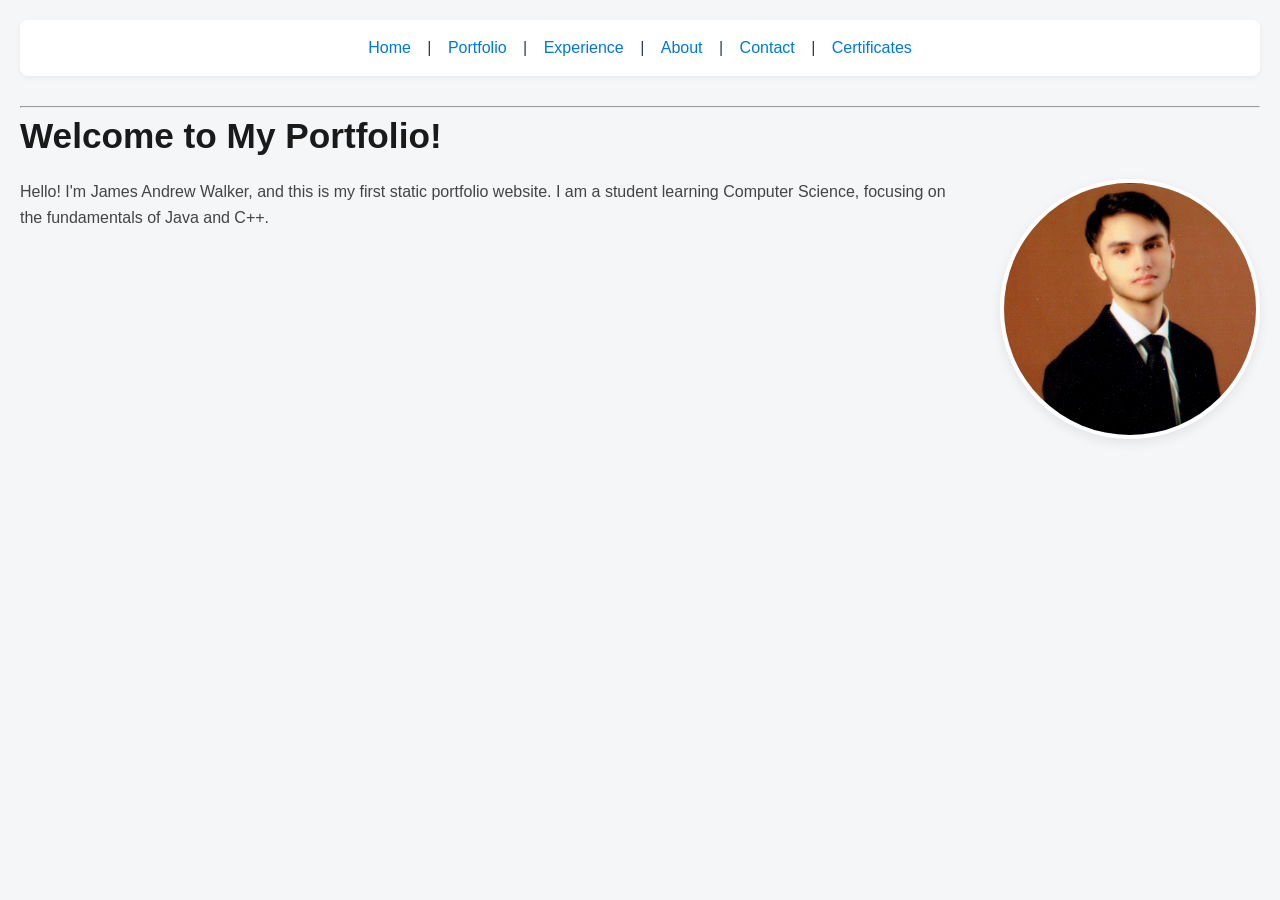
<file: index.html>
<!DOCTYPE html>
<html lang="en">
<head>
<title>My Portfolio - Home</title>
<link rel="stylesheet" href="style.css">
</head>
<body>
<nav>
<a href="index.html">Home</a> |
<a href="portfolio.html">Portfolio</a> |
<a href="experience.html">Experience</a> |
<a href="about.html">About</a> |
<a href="contact.html">Contact</a> |
<a href="certificates.html">Certificates</a>

</nav>
<hr> <h1>Welcome to My Portfolio!</h1>
<img src="assets/p.png" alt="Profile Picture" class="profile-pic"
     style="width:260px; height:260px; object-fit:cover;">

<p>
Hello! I'm James Andrew Walker, and this is my first static portfolio
website. I am a student learning Computer Science, focusing on the fundamentals of
Java and C++.
</p>
</body>
</html>
<!--Updated on Nov 15 2025 for Git activity-->
</file>
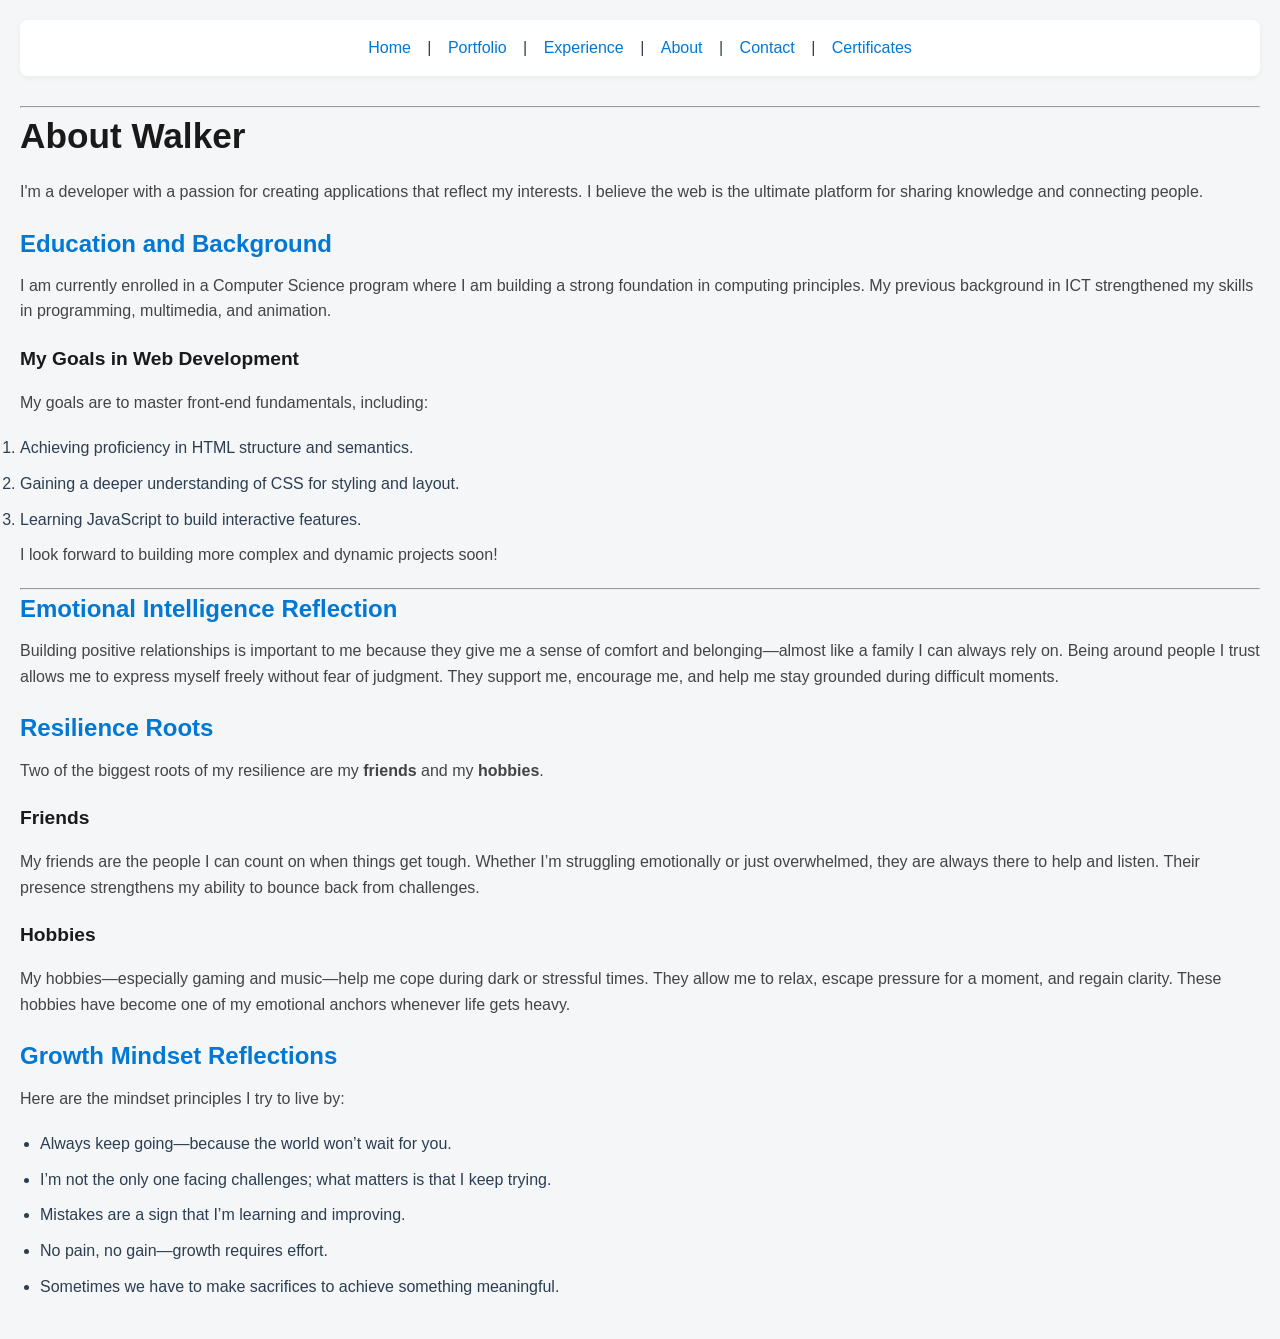
<file: about.html>
<!DOCTYPE html>
<html lang="en">
<head>
<title>My Portfolio - About Me</title>
<link rel="stylesheet" href="style.css">
</head>
<body>

<nav>
<a href="index.html">Home</a> |
<a href="portfolio.html">Portfolio</a> |
<a href="experience.html">Experience</a> |
<a href="about.html">About</a> |
<a href="contact.html">Contact</a> |
<a href="certificates.html">Certificates</a>

</nav>

<hr>

<h1>About Walker</h1>

<p>
I'm a developer with a passion for creating applications that reflect my interests.
I believe the web is the ultimate platform for sharing knowledge and connecting
people.
</p>

<h2>Education and Background</h2>
<p>
I am currently enrolled in a Computer Science program where I am building a strong
foundation in computing principles. My previous background in ICT strengthened my
skills in programming, multimedia, and animation.
</p>

<h3>My Goals in Web Development</h3>
<p>My goals are to master front-end fundamentals, including:</p>
<ol>
<li>Achieving proficiency in HTML structure and semantics.</li>
<li>Gaining a deeper understanding of CSS for styling and layout.</li>
<li>Learning JavaScript to build interactive features.</li>
</ol>
<p>I look forward to building more complex and dynamic projects soon!</p>

<hr>
<div class="highlight-section">

<h2>Emotional Intelligence Reflection</h2>
<p>
Building positive relationships is important to me because they give me a sense of
comfort and belonging—almost like a family I can always rely on. Being around people
I trust allows me to express myself freely without fear of judgment. They support me,
encourage me, and help me stay grounded during difficult moments.
</p>

<h2>Resilience Roots</h2>
<p>
Two of the biggest roots of my resilience are my <strong>friends</strong> and my
<strong>hobbies</strong>.
</p>

<h3>Friends</h3>
<p>
My friends are the people I can count on when things get tough. Whether I’m
struggling emotionally or just overwhelmed, they are always there to help and
listen. Their presence strengthens my ability to bounce back from challenges.
</p>

<h3>Hobbies</h3>
<p>
My hobbies—especially gaming and music—help me cope during dark or stressful
times. They allow me to relax, escape pressure for a moment, and regain clarity.
These hobbies have become one of my emotional anchors whenever life gets heavy.
</p>
</div>
<h2>Growth Mindset Reflections</h2>
<p>Here are the mindset principles I try to live by:</p>
<ul>
<li>Always keep going—because the world won’t wait for you.</li>
<li>I’m not the only one facing challenges; what matters is that I keep trying.</li>
<li>Mistakes are a sign that I’m learning and improving.</li>
<li>No pain, no gain—growth requires effort.</li>
<li>Sometimes we have to make sacrifices to achieve something meaningful.</li>
</ul>


</body>
</html>
</file>
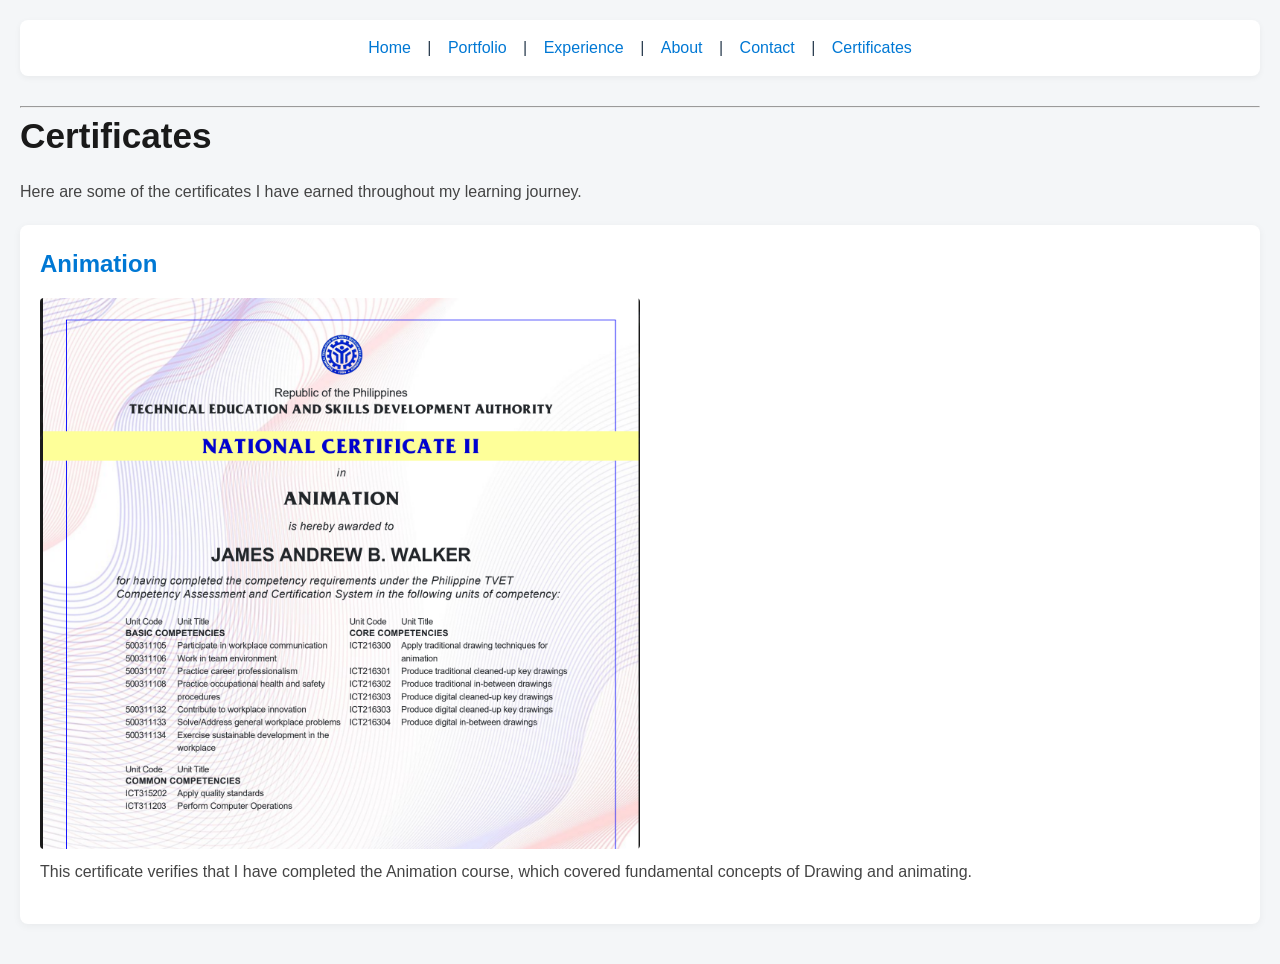
<file: certificates.html>
<!DOCTYPE html>
<html lang="en">
<head>
    <meta charset="UTF-8">
    <meta name="viewport" content="width=device-width, initial-scale=1.0">
    <title>My Portfolio - Certificates</title>
    <link rel="stylesheet" href="style.css">
</head>
<body>
<nav>
    <a href="index.html">Home</a> |
    <a href="portfolio.html">Portfolio</a> |
    <a href="experience.html">Experience</a> |
    <a href="about.html">About</a> |
    <a href="contact.html">Contact</a> |
    <a href="certificates.html">Certificates</a>
</nav>
<hr>
<h1>Certificates</h1>

<p>
    Here are some of the certificates I have earned throughout my learning journey.
</p>

<div class="certificate">
    <h2>Animation</h2>
    <img src="assets/nc.png" alt="Java Basics Certificate" class="certificate-img">
    <p>
        This certificate verifies that I have completed the Animation course, which covered fundamental concepts of Drawing and animating.
    </p>
</div>


<style>
    .certificate {
        background-color: #ffffff;
        padding: 20px;
        border-radius: 8px;
        box-shadow: 0 2px 8px rgba(0, 0, 0, 0.05);
        margin-bottom: 20px;
    }

    .certificate-img {
        width: 100%;
        max-width: 600px;
        height: auto;
        border-radius: 4px;
        margin-bottom: 10px;
    }

    h2 {
        color: #0078d4;
    }
</style>

</body>
</html>
</file>
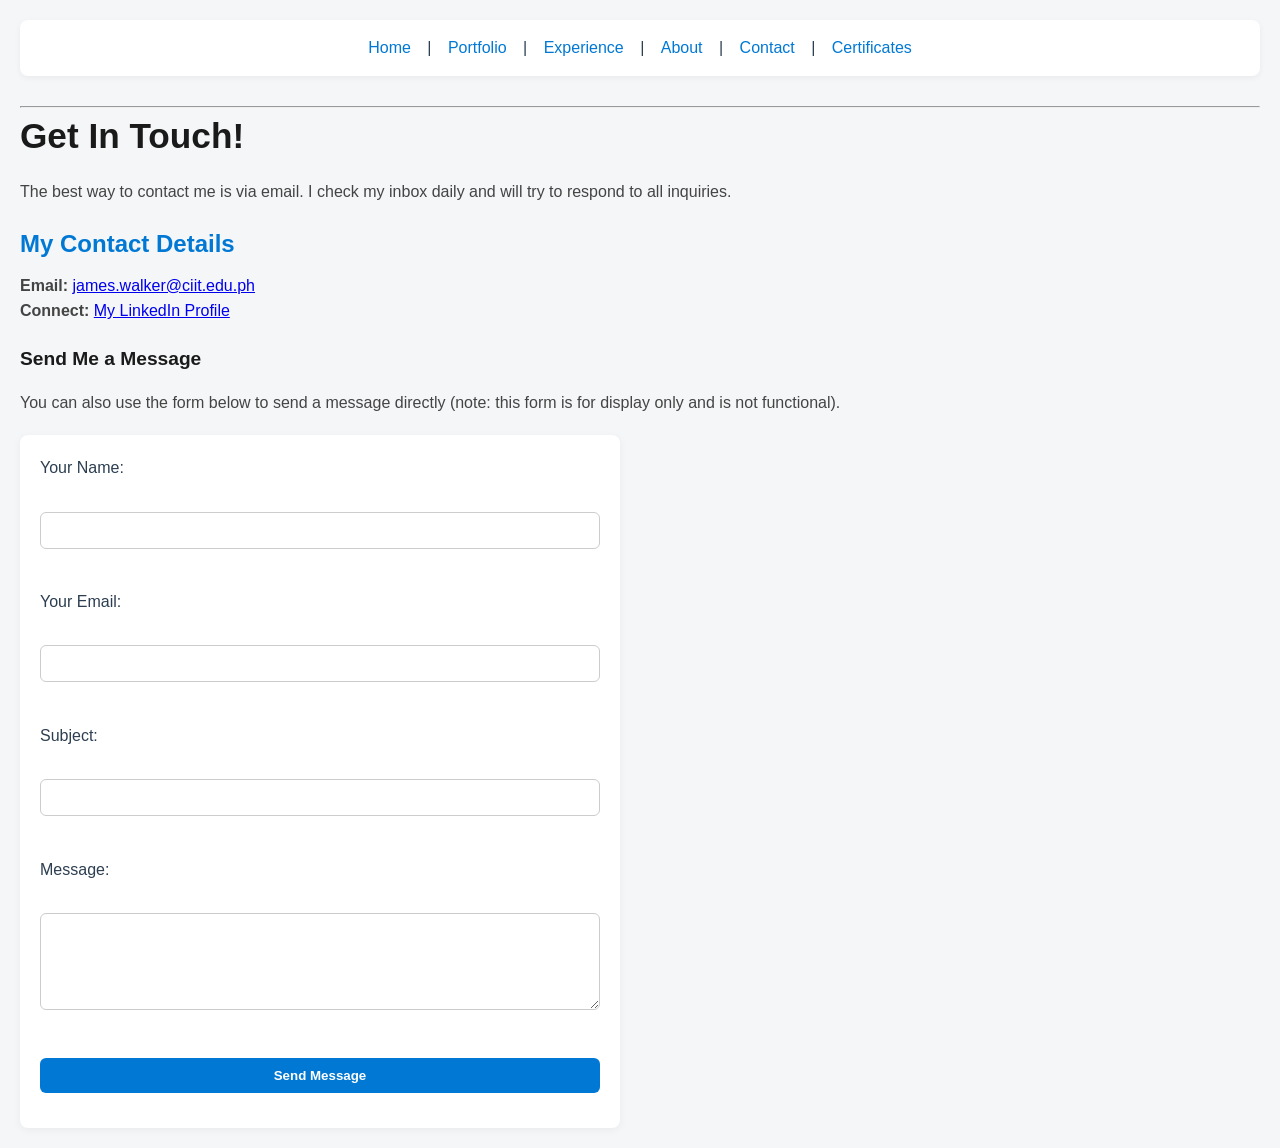
<file: contact.html>
<!DOCTYPE html>
<html lang="en">
<head>
<title>My Portfolio - Contact</title>
<link rel="stylesheet" href="style.css">

</head>
<body>
<nav>
<a href="index.html">Home</a> |
<a href="portfolio.html">Portfolio</a> |
<a href="experience.html">Experience</a> |
<a href="about.html">About</a> |
<a href="contact.html">Contact</a> |
<a href="certificates.html">Certificates</a>

</nav>
<hr> <h1>Get In Touch!</h1>
<p>
The best way to contact me is via email. I check my inbox daily and will
try to respond to all inquiries.
</p>
<h2>My Contact Details</h2>
<p>
<strong>Email:</strong> <a
href="mailto:james.walker@ciit.edu.ph">james.walker@ciit.edu.ph</a><br>
<strong>Connect:</strong> <a href="https://www.linkedin.com/in/james-
walker-845919311/" target="_blank">My LinkedIn Profile</a>
</p>
<h3>Send Me a Message</h3>
<p>
You can also use the form below to send a message directly (note: this form
is for display only and is not functional).
</p>
<form action="/submit-form" method="post">
<label for="name">Your Name:</label><br>
<input type="text" id="name" name="user_name" required><br><br>
<label for="email">Your Email:</label><br>
<input type="email" id="email" name="user_email" required><br><br>
<label for="subject">Subject:</label><br>
<input type="text" id="subject" name="subject_line"><br><br>
<label for="message">Message:</label><br>
<textarea id="message" name="user_message" rows="5" cols="40"
required></textarea><br><br>
<input type="submit" value="Send Message">
</form>
</body>
</html>
</file>
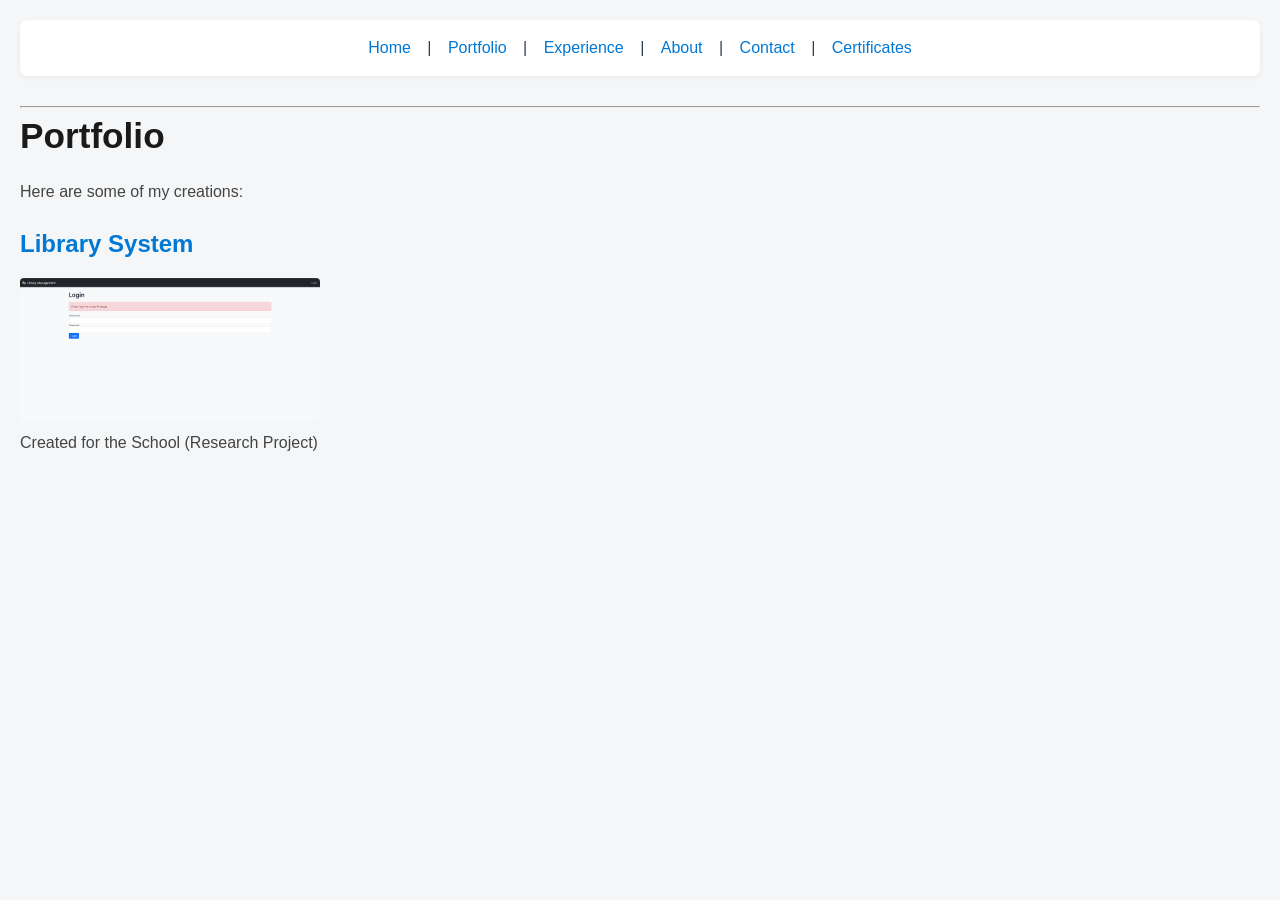
<file: portfolio.html>
<!DOCTYPE html>
<html lang="en">
<head>
    <meta charset="UTF-8">
    <meta name="viewport" content="width=device-width, initial-scale=1.0">
    <title>Portfolio</title>
    <link rel="stylesheet" href="style.css">
</head>
<body>

<nav>
    <a href="index.html">Home</a> |
    <a href="portfolio.html">Portfolio</a> |
    <a href="experience.html">Experience</a> |
    <a href="about.html">About</a> |
    <a href="contact.html">Contact</a> |
    <a href="certificates.html">Certificates</a>
</nav>

<hr>

<h1>Portfolio</h1>
<p>Here are some of my creations:</p>

<div class="Library System">
    <h2>Library System</h2>
    <img src="assets/lib.png" alt="Library System" class="certificate-img">
    <p>
        Created for the School (Research Project)
</div>

</body>
</html>
</file>
<file: style.css>
/* Base Reset */
* {
  margin: 0;
  padding: 0;
  box-sizing: border-box;
  font-family: 'Segoe UI', sans-serif;
}

body {
  background-color: #f4f6f8;
  color: #2c3e50;
  line-height: 1.6;
  padding: 20px;
}

/* Navigation */
nav {
  background-color: #ffffff;
  padding: 15px 20px;
  border-radius: 8px;
  box-shadow: 0 2px 6px rgba(0, 0, 0, 0.05);
  margin-bottom: 30px;
  text-align: center;
}

nav a {
  color: #0078d4;
  text-decoration: none;
  margin: 0 12px;
  font-weight: 500;
  transition: color 0.3s ease;
}

nav a:hover,
nav a:focus {
  color: #005fa3;
  outline: none;
  text-decoration: underline;
}

/* Headings */
h1, h2, h3 {
  margin-bottom: 15px;
  color: #1a1a1a;
}

h1 {
  font-size: 2.2rem;
}

h2 {
  font-size: 1.5rem;
}

h3 {
  font-size: 1.2rem;
}

/* Paragraphs */
p {
  margin-bottom: 20px;
  color: #444;
}

/* Lists */
ul {
  margin-left: 20px;
  margin-bottom: 20px;
}

li {
  margin-bottom: 10px;
}

/* Form */
form {
  background-color: #ffffff;
  padding: 20px;
  border-radius: 8px;
  box-shadow: 0 2px 8px rgba(0, 0, 0, 0.05);
  max-width: 600px;
}

form label {
  font-weight: 500;
  margin-bottom: 5px;
  display: block;
}

form input,
form textarea {
  width: 100%;
  padding: 10px;
  margin-bottom: 15px;
  border: 1px solid #ccc;
  border-radius: 6px;
  transition: border-color 0.3s ease, box-shadow 0.3s ease;
}

form input:hover,
form textarea:hover {
  border-color: #999;
}

form input:focus,
form textarea:focus {
  border-color: #0078d4;
  outline: none;
  box-shadow: 0 0 4px rgba(0, 120, 212, 0.4);
}

input[type="submit"],
form button {
  background-color: #0078d4;
  color: white;
  padding: 10px 16px;
  border: none;
  border-radius: 6px;
  cursor: pointer;
  font-weight: 600;
  transition: background-color 0.3s ease;
}

input[type="submit"]:hover,
form button:hover {
  background-color: #005fa3;
}

input[type="submit"]:disabled,
form button:disabled {
  background-color: #ccc;
  cursor: not-allowed;
}

/* Profile Picture */
.profile-pic {
  width: 350px;          
  height: 350px;
  border-radius: 50%;
  display: block;
  float: right;          
  margin: 0 0 20px 30px;  
  border: 4px solid #ffffff;
  box-shadow: 0 4px 12px rgba(0, 0, 0, 0.08);
}

/* Certificates */
.certificate {
  background-color: #ffffff;
  padding: 20px;
  border-radius: 8px;
  box-shadow: 0 2px 8px rgba(0, 0, 0, 0.05);
  margin-bottom: 20px;
}

.certificate-img {
  width: 300px;      /* smaller fixed width */
  max-width: 100%;   /* prevents overflow */
  height: auto;
  border-radius: 4px;
  display: block;
  margin-top: 15px;
  margin-bottom: 10px;
}

/* Portfolio Item */
.portfolio-item {
  background-color: #ffffff;
  padding: 20px;
  border-radius: 8px;
  box-shadow: 0 2px 8px rgba(0, 0, 0, 0.05);
  margin-bottom: 20px;
  max-width: 600px;
  margin-left: auto;
  margin-right: auto;
}

/* Image Container */
.img-container {
  text-align: center;
}

/* Portfolio Image */
.portfolio-img {
  max-width: 100%;
  width: 300px;
  height: auto;
  display: inline-block;
  border-radius: 4px;
}

/* Headings for Portfolio/Certificates */
h2 {
  color: #0078d4;
  margin-bottom: 10px;
}

/* Responsive Adjustments */
@media (max-width: 768px) {
  .profile-pic {
    float: none;
    display: block;
    margin: 20px auto;
    width: 200px;
    height: 200px;
  }

  nav {
    text-align: left;
  }

  form {
    width: 100%;
  }

  .certificate-img,
  .portfolio-img {
    width: 200px;   /* smaller on mobile */
  }
}
</file>
